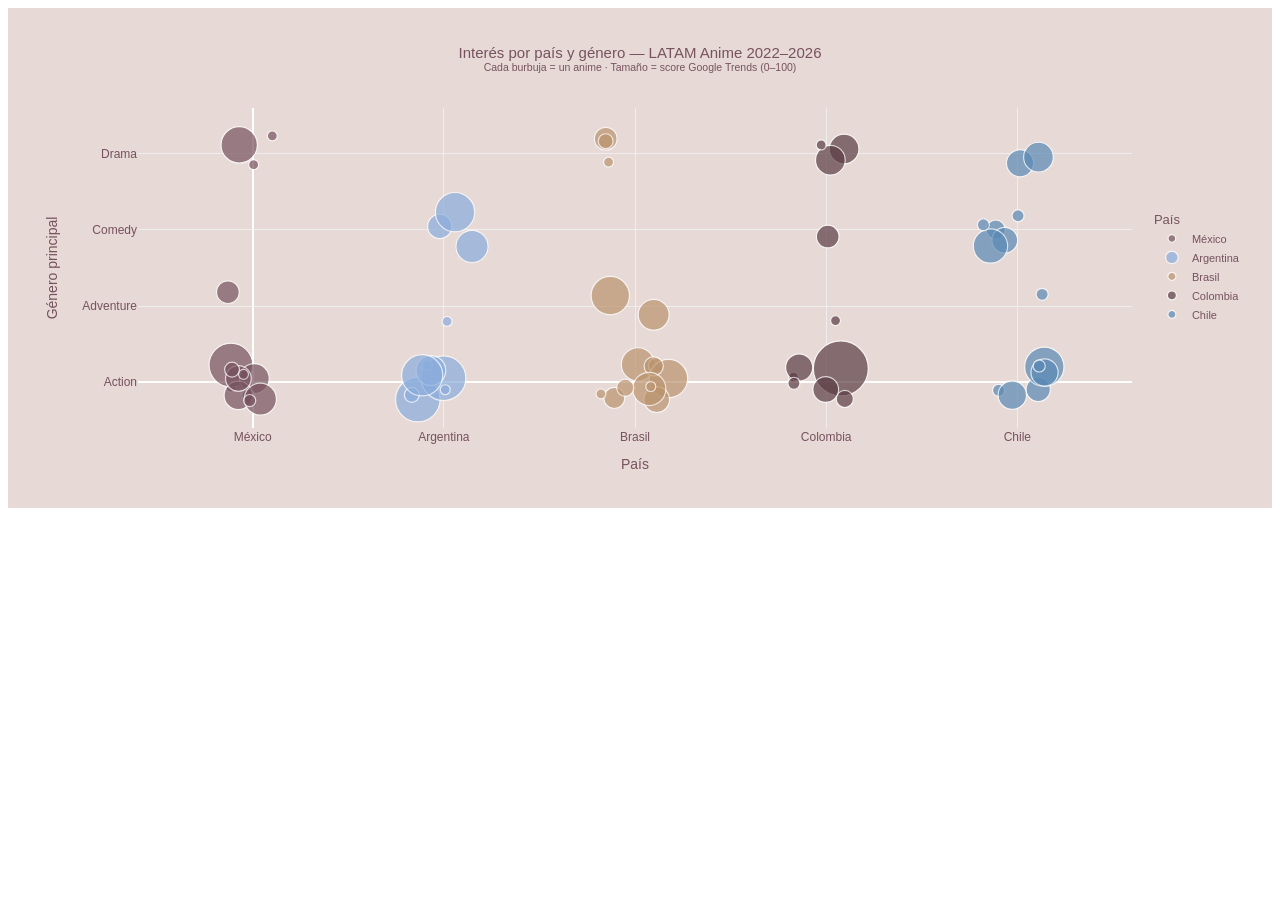
<file: bubble1.html>
<html>
<head><meta charset="utf-8" /></head>
<body>
    <div>                        <script type="text/javascript">window.PlotlyConfig = {MathJaxConfig: 'local'};</script>
        <script charset="utf-8" src="https://cdn.plot.ly/plotly-2.35.2.min.js"></script>                <div id="595f6db8-6bfd-450a-a662-cbc179fe163c" class="plotly-graph-div" style="height:500px; width:100%;"></div>            <script type="text/javascript">                                    window.PLOTLYENV=window.PLOTLYENV || {};                                    if (document.getElementById("595f6db8-6bfd-450a-a662-cbc179fe163c")) {                    Plotly.newPlot(                        "595f6db8-6bfd-450a-a662-cbc179fe163c",                        [{"customdata":[["SPY×FAMILY","Action",1.0,"México"],["Blue Lock","Action",26.0,"México"],["Kusuriya no Hitorigoto","Drama",18.0,"México"],["Kaijuu 8-gou","Action",12.0,"México"],["VINLAND SAGA SEASON 2","Action",2.0,"México"],["Gachiakuta","Action",11.0,"México"],["Summer Time Render","Action",14.0,"México"],["Dungeon Meshi","Adventure",7.0,"México"],["Lycoris Recoil","Action",9.0,"México"],["Dr. STONE: NEW WORLD","Action",1.0,"México"],["BLEACH: Sennen Kessen-hen","Action",2.0,"México"],["Kusuriya no Hitorigoto 2nd Season","Drama",1.0,"México"],["Kage no Jitsuryokusha ni Naritakute! 2nd season","Action",3.0,"México"],["Youkoso Jitsuryoku Shijou Shugi no Kyoushitsu e 3rd Season","Drama",1.0,"México"]],"hovertemplate":"\u003cb\u003e%{customdata[0]}\u003c\u002fb\u003e\u003cbr\u003ePaís: %{customdata[3]}\u003cbr\u003eGénero: %{customdata[1]}\u003cbr\u003eScore: \u003cb\u003e%{customdata[2]:.0f}\u003c\u002fb\u003e\u003cextra\u003e\u003c\u002fextra\u003e","marker":{"color":"#77525F","line":{"color":"white","width":1.2},"opacity":0.7,"size":[1.0,26.0,18.0,12.0,2.0,11.0,14.0,7.0,9.0,1.0,2.0,1.0,3.0,1.0],"sizemin":5,"sizemode":"area","sizeref":0.027107438016528925},"mode":"markers","name":"México","x":[-0.11454301180544377,-0.11397437645276381,-0.07047279253456641,0.008912315387605618,-0.024499793288838334,-0.07515750952870491,0.040267042100056605,-0.12978221016526492,-0.07482792652732147,-0.04810973641427099,-0.015814805681867078,0.10266334610148486,-0.10811743842299049,0.0051243978289001735],"y":[-0.06272994057631875,0.22535715320495808,3.1159969709057025,0.0493292420985183,-0.17199067977878174,-0.17200273983189868,-0.22095819391590027,1.1830880728874675,0.0505575058716044,0.10403628889802274,-0.23970775285209878,3.2349549260809973,0.16622132040021087,2.856169555339138],"type":"scatter"},{"customdata":[["Sono Bisque Doll wa Koi wo Suru","Comedy",8.0,"Argentina"],["Dandadan","Action",27.0,"Argentina"],["Blue Lock","Action",27.0,"Argentina"],["MASHLE","Action",3.0,"Argentina"],["Yofukashi no Uta","Comedy",14.0,"Argentina"],["Kimetsu no Yaiba: Hashira Geiko-hen","Action",1.0,"Argentina"],["Bocchi the Rock!","Comedy",21.0,"Argentina"],["Gachiakuta","Action",12.0,"Argentina"],["Summer Time Render","Action",1.0,"Argentina"],["Dungeon Meshi","Adventure",1.0,"Argentina"],["WIND BREAKER","Action",23.0,"Argentina"]],"hovertemplate":"\u003cb\u003e%{customdata[0]}\u003c\u002fb\u003e\u003cbr\u003ePaís: %{customdata[3]}\u003cbr\u003eGénero: %{customdata[1]}\u003cbr\u003eScore: \u003cb\u003e%{customdata[2]:.0f}\u003c\u002fb\u003e\u003cextra\u003e\u003c\u002fextra\u003e","marker":{"color":"#8AADDC","line":{"color":"white","width":1.2},"opacity":0.7,"size":[8.0,27.0,27.0,3.0,14.0,1.0,21.0,12.0,1.0,1.0,23.0],"sizemin":5,"sizemode":"area","sizeref":0.027107438016528925},"mode":"markers","name":"Argentina","x":[0.9784548977462565,0.8639337645441204,0.9982636876400572,0.8323798676014786,1.1473553447483615,0.9131607933760061,1.0585080223674335,0.9322159873921879,1.007224487624012,1.0168157005635807,0.8865476039891897],"y":[2.0462072844310213,-0.22677479364000114,0.05377242595071918,-0.16473793815635424,1.7825257964926398,0.22444276862666662,2.2328160165372797,0.15419867405823057,-0.09769311541331466,0.7988360570031919,0.09211651325607845],"type":"scatter"},{"customdata":[["SPY×FAMILY","Action",15.0,"Brasil"],["Sousou no Frieren","Adventure",20.0,"Brasil"],["Kimetsu no Yaiba: Katanakaji no Sato-hen","Action",3.0,"Brasil"],["[Oshi no Ko]","Drama",7.0,"Brasil"],["Blue Lock","Action",20.0,"Brasil"],["Kaijuu 8-gou","Action",5.0,"Brasil"],["Boku no Hero Academia 6","Action",6.0,"Brasil"],["Kimetsu no Yaiba: Hashira Geiko-hen","Action",1.0,"Brasil"],["Gachiakuta","Action",9.0,"Brasil"],["Summer Time Render","Action",15.0,"Brasil"],["Jujutsu Kaisen: Shimetsu Kaiyuu - Zenpen","Action",1.0,"Brasil"],["Dungeon Meshi","Adventure",13.0,"Brasil"],["Kusuriya no Hitorigoto 2nd Season","Drama",3.0,"Brasil"],["Kage no Jitsuryokusha ni Naritakute! 2nd season","Action",4.0,"Brasil"],["Youkoso Jitsuryoku Shijou Shugi no Kyoushitsu e 3rd Season","Drama",1.0,"Brasil"]],"hovertemplate":"\u003cb\u003e%{customdata[0]}\u003c\u002fb\u003e\u003cbr\u003ePaís: %{customdata[3]}\u003cbr\u003eGénero: %{customdata[1]}\u003cbr\u003eScore: \u003cb\u003e%{customdata[2]:.0f}\u003c\u002fb\u003e\u003cextra\u003e\u003c\u002fextra\u003e","marker":{"color":"#BB946E","line":{"color":"white","width":1.2},"opacity":0.7,"size":[15.0,20.0,3.0,7.0,20.0,5.0,6.0,1.0,9.0,15.0,1.0,13.0,3.0,4.0,1.0],"sizemin":5,"sizemode":"area","sizeref":0.027107438016528925},"mode":"markers","name":"Brasil","x":[2.0153705899369694,1.8707327209909146,2.1087909130714544,1.8468382317247176,2.175279297176186,2.098008116946797,1.891537645352302,1.821987962164497,2.1135661142437403,2.074468643785142,2.0824425804947553,2.0976573248069403,1.8466560746242726,1.949047662275938,1.8617128614290468],"y":[0.23479231388227928,1.1375664116805573,0.21974947078209456,3.1974136752138245,0.04894998940554257,0.21093711751155841,-0.20575374897404025,-0.1520085687904274,-0.22738635554473097,-0.08733483461836783,-0.055661355155258996,0.8856745158869479,3.164368754575965,-0.07162333665320536,2.8904672548436903],"type":"scatter"},{"customdata":[["Dandadan","Action",41.0,"Colombia"],["[Oshi no Ko]","Drama",12.0,"Colombia"],["Kusuriya no Hitorigoto","Drama",12.0,"Colombia"],["MASHLE","Action",4.0,"Colombia"],["Kaijuu 8-gou","Action",9.0,"Colombia"],["Yofukashi no Uta","Comedy",7.0,"Colombia"],["Youkoso Jitsuryoku Shijou Shugi no Kyoushitsu e 2nd Season","Drama",1.0,"Colombia"],["Zom 100: Zombie ni Naru Made ni Shitai 100 no Koto","Action",1.0,"Colombia"],["Gachiakuta","Action",10.0,"Colombia"],["Summer Time Render","Action",2.0,"Colombia"],["Mushoku Tensei II: Isekai Ittara Honki Dasu Part 2","Adventure",1.0,"Colombia"]],"hovertemplate":"\u003cb\u003e%{customdata[0]}\u003c\u002fb\u003e\u003cbr\u003ePaís: %{customdata[3]}\u003cbr\u003eGénero: %{customdata[1]}\u003cbr\u003eScore: \u003cb\u003e%{customdata[2]:.0f}\u003c\u002fb\u003e\u003cextra\u003e\u003c\u002fextra\u003e","marker":{"color":"#5C3D45","line":{"color":"white","width":1.2},"opacity":0.7,"size":[41.0,12.0,12.0,4.0,9.0,7.0,1.0,1.0,10.0,2.0,1.0],"sizemin":5,"sizemode":"area","sizeref":0.027107438016528925},"mode":"markers","name":"Colombia","x":[3.0767681234002784,3.093882617502083,3.0220597911250184,3.097548184783642,2.9977664146911804,3.008183818577518,2.9739147666090777,2.8291508856278744,2.8588409137175894,2.8313145068472245,3.049107748054961],"y":[0.18155171293779676,3.061649063413779,2.9154490124263246,-0.21822082485698818,-0.0945088391421689,1.9125916610133735,3.114803089169032,0.06877873567760656,0.19360637128816327,-0.013892537419025353,0.8097971229691509],"type":"scatter"},{"customdata":[["Jujutsu Kaisen 2nd Season","Action",8.0,"Chile"],["Sono Bisque Doll wa Koi wo Suru","Comedy",5.0,"Chile"],["Dandadan","Action",21.0,"Chile"],["[Oshi no Ko]","Drama",10.0,"Chile"],["Kusuriya no Hitorigoto","Drama",12.0,"Chile"],["MASHLE","Action",10.0,"Chile"],["Yofukashi no Uta","Comedy",9.0,"Chile"],["Bocchi the Rock!","Comedy",16.0,"Chile"],["SPY×FAMILY Season 2","Action",2.0,"Chile"],["Gachiakuta","Action",11.0,"Chile"],["Summer Time Render","Action",2.0,"Chile"],["Dungeon Meshi","Adventure",2.0,"Chile"],["Kawaii dake ja Nai Shikimori-san","Comedy",2.0,"Chile"],["Yamada-kun to Lv999 no Koi wo Suru","Comedy",2.0,"Chile"]],"hovertemplate":"\u003cb\u003e%{customdata[0]}\u003c\u002fb\u003e\u003cbr\u003ePaís: %{customdata[3]}\u003cbr\u003eGénero: %{customdata[1]}\u003cbr\u003eScore: \u003cb\u003e%{customdata[2]:.0f}\u003c\u002fb\u003e\u003cextra\u003e\u003c\u002fextra\u003e","marker":{"color":"#5A8AB5","line":{"color":"white","width":1.2},"opacity":0.7,"size":[8.0,5.0,21.0,10.0,12.0,10.0,9.0,16.0,2.0,11.0,2.0,2.0,2.0,2.0],"sizemin":5,"sizemode":"area","sizeref":0.027107438016528925},"mode":"markers","name":"Chile","x":[4.109321947683681,3.887165221198973,4.141321239456392,4.014163207089634,4.1106784558590626,4.142592867972458,3.934481250989871,3.859618692829964,3.902056658515099,3.973758803905452,4.1144853157320975,4.129863009972284,3.822502766991229,4.003869028927924],"y":[-0.09282200946183666,2.0042853455823515,0.2037832369630465,2.8746461145744373,2.9551914615178148,0.12777556927152434,1.8643990827458112,1.7884899549143964,-0.10512427354311599,-0.1693893563729978,0.21484882617128653,1.1540601897822085,2.066701878255212,2.185730295093859],"type":"scatter"}],                        {"template":{"data":{"histogram2dcontour":[{"type":"histogram2dcontour","colorbar":{"outlinewidth":0,"ticks":""},"colorscale":[[0.0,"#0d0887"],[0.1111111111111111,"#46039f"],[0.2222222222222222,"#7201a8"],[0.3333333333333333,"#9c179e"],[0.4444444444444444,"#bd3786"],[0.5555555555555556,"#d8576b"],[0.6666666666666666,"#ed7953"],[0.7777777777777778,"#fb9f3a"],[0.8888888888888888,"#fdca26"],[1.0,"#f0f921"]]}],"choropleth":[{"type":"choropleth","colorbar":{"outlinewidth":0,"ticks":""}}],"histogram2d":[{"type":"histogram2d","colorbar":{"outlinewidth":0,"ticks":""},"colorscale":[[0.0,"#0d0887"],[0.1111111111111111,"#46039f"],[0.2222222222222222,"#7201a8"],[0.3333333333333333,"#9c179e"],[0.4444444444444444,"#bd3786"],[0.5555555555555556,"#d8576b"],[0.6666666666666666,"#ed7953"],[0.7777777777777778,"#fb9f3a"],[0.8888888888888888,"#fdca26"],[1.0,"#f0f921"]]}],"heatmap":[{"type":"heatmap","colorbar":{"outlinewidth":0,"ticks":""},"colorscale":[[0.0,"#0d0887"],[0.1111111111111111,"#46039f"],[0.2222222222222222,"#7201a8"],[0.3333333333333333,"#9c179e"],[0.4444444444444444,"#bd3786"],[0.5555555555555556,"#d8576b"],[0.6666666666666666,"#ed7953"],[0.7777777777777778,"#fb9f3a"],[0.8888888888888888,"#fdca26"],[1.0,"#f0f921"]]}],"heatmapgl":[{"type":"heatmapgl","colorbar":{"outlinewidth":0,"ticks":""},"colorscale":[[0.0,"#0d0887"],[0.1111111111111111,"#46039f"],[0.2222222222222222,"#7201a8"],[0.3333333333333333,"#9c179e"],[0.4444444444444444,"#bd3786"],[0.5555555555555556,"#d8576b"],[0.6666666666666666,"#ed7953"],[0.7777777777777778,"#fb9f3a"],[0.8888888888888888,"#fdca26"],[1.0,"#f0f921"]]}],"contourcarpet":[{"type":"contourcarpet","colorbar":{"outlinewidth":0,"ticks":""}}],"contour":[{"type":"contour","colorbar":{"outlinewidth":0,"ticks":""},"colorscale":[[0.0,"#0d0887"],[0.1111111111111111,"#46039f"],[0.2222222222222222,"#7201a8"],[0.3333333333333333,"#9c179e"],[0.4444444444444444,"#bd3786"],[0.5555555555555556,"#d8576b"],[0.6666666666666666,"#ed7953"],[0.7777777777777778,"#fb9f3a"],[0.8888888888888888,"#fdca26"],[1.0,"#f0f921"]]}],"surface":[{"type":"surface","colorbar":{"outlinewidth":0,"ticks":""},"colorscale":[[0.0,"#0d0887"],[0.1111111111111111,"#46039f"],[0.2222222222222222,"#7201a8"],[0.3333333333333333,"#9c179e"],[0.4444444444444444,"#bd3786"],[0.5555555555555556,"#d8576b"],[0.6666666666666666,"#ed7953"],[0.7777777777777778,"#fb9f3a"],[0.8888888888888888,"#fdca26"],[1.0,"#f0f921"]]}],"mesh3d":[{"type":"mesh3d","colorbar":{"outlinewidth":0,"ticks":""}}],"scatter":[{"fillpattern":{"fillmode":"overlay","size":10,"solidity":0.2},"type":"scatter"}],"parcoords":[{"type":"parcoords","line":{"colorbar":{"outlinewidth":0,"ticks":""}}}],"scatterpolargl":[{"type":"scatterpolargl","marker":{"colorbar":{"outlinewidth":0,"ticks":""}}}],"bar":[{"error_x":{"color":"#77525F"},"error_y":{"color":"#77525F"},"marker":{"line":{"color":"#E6D9D6","width":0.5},"pattern":{"fillmode":"overlay","size":10,"solidity":0.2}},"type":"bar"}],"scattergeo":[{"type":"scattergeo","marker":{"colorbar":{"outlinewidth":0,"ticks":""}}}],"scatterpolar":[{"type":"scatterpolar","marker":{"colorbar":{"outlinewidth":0,"ticks":""}}}],"histogram":[{"marker":{"pattern":{"fillmode":"overlay","size":10,"solidity":0.2}},"type":"histogram"}],"scattergl":[{"type":"scattergl","marker":{"colorbar":{"outlinewidth":0,"ticks":""}}}],"scatter3d":[{"type":"scatter3d","line":{"colorbar":{"outlinewidth":0,"ticks":""}},"marker":{"colorbar":{"outlinewidth":0,"ticks":""}}}],"scattermapbox":[{"type":"scattermapbox","marker":{"colorbar":{"outlinewidth":0,"ticks":""}}}],"scatterternary":[{"type":"scatterternary","marker":{"colorbar":{"outlinewidth":0,"ticks":""}}}],"scattercarpet":[{"type":"scattercarpet","marker":{"colorbar":{"outlinewidth":0,"ticks":""}}}],"carpet":[{"aaxis":{"endlinecolor":"#2a3f5f","gridcolor":"white","linecolor":"white","minorgridcolor":"white","startlinecolor":"#2a3f5f"},"baxis":{"endlinecolor":"#2a3f5f","gridcolor":"white","linecolor":"white","minorgridcolor":"white","startlinecolor":"#2a3f5f"},"type":"carpet"}],"table":[{"cells":{"fill":{"color":"#E6D9D6"},"line":{"color":"white"}},"header":{"fill":{"color":"#BB946E"},"line":{"color":"white"}},"type":"table"}],"barpolar":[{"marker":{"line":{"color":"#E6D9D6","width":0.5},"pattern":{"fillmode":"overlay","size":10,"solidity":0.2}},"type":"barpolar"}],"pie":[{"automargin":true,"type":"pie"}]},"layout":{"autotypenumbers":"strict","colorway":["#636efa","#EF553B","#00cc96","#ab63fa","#FFA15A","#19d3f3","#FF6692","#B6E880","#FF97FF","#FECB52"],"font":{"color":"#77525F"},"hovermode":"closest","hoverlabel":{"align":"left"},"paper_bgcolor":"#E6D9D6","plot_bgcolor":"#E6D9D6","polar":{"bgcolor":"#E5ECF6","angularaxis":{"gridcolor":"white","linecolor":"white","ticks":""},"radialaxis":{"gridcolor":"white","linecolor":"white","ticks":""}},"ternary":{"bgcolor":"#E5ECF6","aaxis":{"gridcolor":"white","linecolor":"white","ticks":""},"baxis":{"gridcolor":"white","linecolor":"white","ticks":""},"caxis":{"gridcolor":"white","linecolor":"white","ticks":""}},"coloraxis":{"colorbar":{"outlinewidth":0,"ticks":""}},"colorscale":{"sequential":[[0.0,"#0d0887"],[0.1111111111111111,"#46039f"],[0.2222222222222222,"#7201a8"],[0.3333333333333333,"#9c179e"],[0.4444444444444444,"#bd3786"],[0.5555555555555556,"#d8576b"],[0.6666666666666666,"#ed7953"],[0.7777777777777778,"#fb9f3a"],[0.8888888888888888,"#fdca26"],[1.0,"#f0f921"]],"sequentialminus":[[0.0,"#0d0887"],[0.1111111111111111,"#46039f"],[0.2222222222222222,"#7201a8"],[0.3333333333333333,"#9c179e"],[0.4444444444444444,"#bd3786"],[0.5555555555555556,"#d8576b"],[0.6666666666666666,"#ed7953"],[0.7777777777777778,"#fb9f3a"],[0.8888888888888888,"#fdca26"],[1.0,"#f0f921"]],"diverging":[[0,"#8e0152"],[0.1,"#c51b7d"],[0.2,"#de77ae"],[0.3,"#f1b6da"],[0.4,"#fde0ef"],[0.5,"#f7f7f7"],[0.6,"#e6f5d0"],[0.7,"#b8e186"],[0.8,"#7fbc41"],[0.9,"#4d9221"],[1,"#276419"]]},"xaxis":{"gridcolor":"white","linecolor":"white","ticks":"","title":{"standoff":15},"zerolinecolor":"white","automargin":true,"zerolinewidth":2},"yaxis":{"gridcolor":"white","linecolor":"white","ticks":"","title":{"standoff":15},"zerolinecolor":"white","automargin":true,"zerolinewidth":2},"scene":{"xaxis":{"backgroundcolor":"#E5ECF6","gridcolor":"white","linecolor":"white","showbackground":true,"ticks":"","zerolinecolor":"white","gridwidth":2},"yaxis":{"backgroundcolor":"#E5ECF6","gridcolor":"white","linecolor":"white","showbackground":true,"ticks":"","zerolinecolor":"white","gridwidth":2},"zaxis":{"backgroundcolor":"#E5ECF6","gridcolor":"white","linecolor":"white","showbackground":true,"ticks":"","zerolinecolor":"white","gridwidth":2}},"shapedefaults":{"line":{"color":"#77525F"}},"annotationdefaults":{"arrowcolor":"#2a3f5f","arrowhead":0,"arrowwidth":1},"geo":{"bgcolor":"white","landcolor":"#E5ECF6","subunitcolor":"white","showland":true,"showlakes":true,"lakecolor":"white"},"title":{"x":0.05},"mapbox":{"style":"light"}}},"title":{"font":{"size":15},"text":"Interés por país y género — LATAM Anime 2022–2026\u003cbr\u003e\u003csup\u003eCada burbuja = un anime · Tamaño = score Google Trends (0–100)\u003c\u002fsup\u003e","x":0.5},"xaxis":{"tickfont":{"size":12},"title":{"text":"País"},"tickmode":"array","tickvals":[0,1,2,3,4],"ticktext":["México","Argentina","Brasil","Colombia","Chile"],"showgrid":true,"gridcolor":"#eeeeee","range":[-0.6,4.6]},"yaxis":{"tickfont":{"size":12},"title":{"text":"Género principal"},"tickmode":"array","tickvals":[0,1,2,3],"ticktext":["Action","Adventure","Comedy","Drama"],"showgrid":true,"gridcolor":"#eeeeee","range":[-0.6,3.6]},"legend":{"font":{"size":11},"title":{"text":"País"},"orientation":"v","x":1.02,"y":0.5},"margin":{"t":100,"b":80,"l":130,"r":140},"hoverlabel":{"font":{"size":12},"bgcolor":"white"},"plot_bgcolor":"#E6D9D6","paper_bgcolor":"#E6D9D6","height":500,"autosize":true},                        {"responsive": true}                    )                };                            </script>        </div>
</body>
</html>
</file>
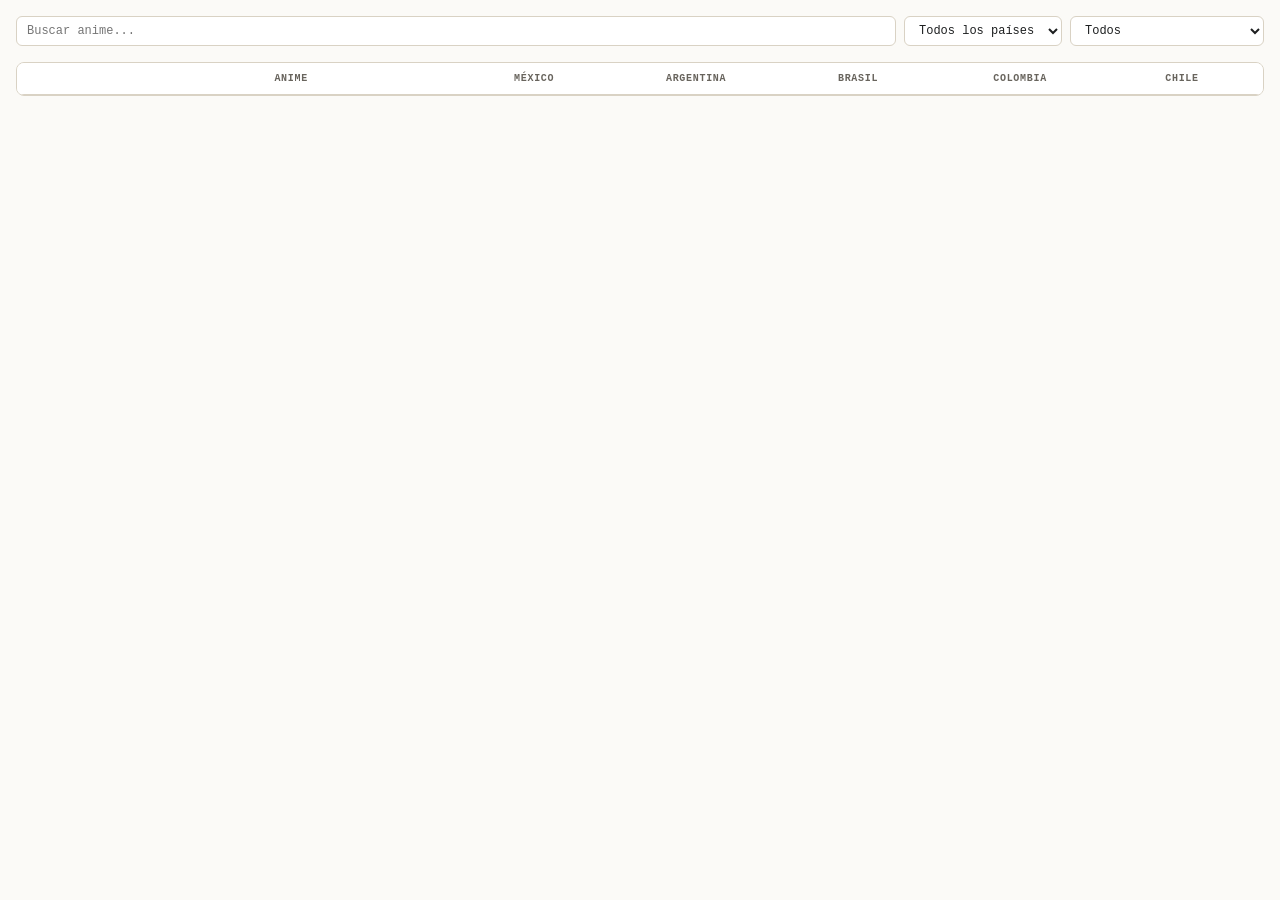
<file: tabla1_interactiva.html>
<!doctype html>
<html lang="es">
<head>
  <meta charset="utf-8">
  <meta name="viewport" content="width=device-width, initial-scale=1">
  <title>Interés en anime por país — LATAM 2022–2026</title>
  <style>
    :root {
      --fondo: #fbfaf7;
      --texto: #1d1f20;
      --muted: #68645d;
      --linea: #d9d2c4;
      --panel: #ffffff;
    }
    * { box-sizing: border-box; margin: 0; padding: 0; }
    body {
      background: var(--fondo);
      color: var(--texto);
      font-family: "American Typewriter", "Courier New", Courier, monospace;
      font-size: 13px;
      padding: 1rem;
    }
    .controls {
      display: flex;
      gap: 8px;
      margin-bottom: 1rem;
      flex-wrap: wrap;
    }
    input, select {
      font-family: inherit;
      font-size: 12px;
      padding: 6px 10px;
      border: 1px solid var(--linea);
      border-radius: 6px;
      background: var(--panel);
      color: var(--texto);
      outline: none;
    }
    input { flex: 1; min-width: 160px; }
    input:focus, select:focus { border-color: var(--muted); }
    .tbl-scroll {
      overflow-x: auto;
      border: 0.5px solid var(--linea);
      border-radius: 8px;
    }
    table {
      width: 100%;
      border-collapse: collapse;
      table-layout: fixed;
    }
    th {
      padding: 10px 12px;
      font-size: 10px;
      font-weight: 700;
      letter-spacing: 0.07em;
      text-transform: uppercase;
      color: var(--muted);
      border-bottom: 1px solid var(--linea);
      text-align: center;
      cursor: pointer;
      user-select: none;
      white-space: nowrap;
      background: var(--panel);
    }
    th:first-child { text-align: left; }
    th.sorted-asc::after  { content: " ↑"; }
    th.sorted-desc::after { content: " ↓"; }
    td {
      padding: 6px 12px;
      border-bottom: 0.5px solid var(--linea);
      text-align: center;
      color: var(--texto);
      vertical-align: middle;
    }
    td:first-child { text-align: left; font-size: 12px; }
    tr:last-child td { border-bottom: none; }
    tr:hover td { background: rgba(0,0,0,0.02); }
    .bar {
      display: inline-block;
      height: 12px;
      border-radius: 2px;
      vertical-align: middle;
      margin-right: 4px;
    }
    .val { vertical-align: middle; font-weight: 700; }
    .dash { color: var(--linea); }
    .col-img     { width: 52px; }
    .col-anime   { width: 26%; }
    .col-country { width: 13%; }
    .anime-thumb {
      width: 36px; height: 52px;
      object-fit: cover;
      border-radius: 4px;
      display: block;
      background: var(--linea);
    }
    .thumb-placeholder {
      width: 36px; height: 52px;
      border-radius: 4px;
      background: var(--linea);
      display: inline-block;
    }
    .footer {
      font-size: 11px;
      color: var(--muted);
      margin-top: 0.75rem;
      letter-spacing: 0;
      text-transform: none;
    }
  </style>
</head>
<body>
  <div class="controls">
    <input type="text" id="search" placeholder="Buscar anime...">
    <select id="filter-country">
      <option value="all">Todos los países</option>
      <option value="MX">México</option>
      <option value="AR">Argentina</option>
      <option value="BR">Brasil</option>
      <option value="CO">Colombia</option>
      <option value="CL">Chile</option>
    </select>
    <select id="filter-mode">
      <option value="all">Todos</option>
      <option value="present">Con al menos un score</option>
    </select>
  </div>

  <div class="tbl-scroll">
    <table>
      <thead>
        <tr>
          <th class="col-img"></th>
          <th class="col-anime" data-col="anime">Anime</th>
          <th class="col-country" data-col="MX">México</th>
          <th class="col-country" data-col="AR">Argentina</th>
          <th class="col-country" data-col="BR">Brasil</th>
          <th class="col-country" data-col="CO">Colombia</th>
          <th class="col-country" data-col="CL">Chile</th>
        </tr>
      </thead>
      <tbody id="tbody"></tbody>
    </table>
  </div>
  <p class="footer" id="row-count"></p>

  <script>
    const DATA = [
      {anime:"Blue Lock",                     MX:26, AR:27,  BR:20,  CO:null, CL:null},
      {anime:"Kusuriya no Hitorigoto",         MX:18, AR:null,BR:null,CO:12,  CL:12},
      {anime:"Summer Time Render",             MX:14, AR:1,   BR:15,  CO:2,   CL:2},
      {anime:"Kaijuu 8-gou",                  MX:12, AR:null,BR:5,   CO:9,   CL:null},
      {anime:"Gachiakuta",                     MX:11, AR:12,  BR:9,   CO:10,  CL:11},
      {anime:"Lycoris Recoil",                MX:9,  AR:null,BR:null,CO:null,CL:null},
      {anime:"Dungeon Meshi",                  MX:7,  AR:1,   BR:13,  CO:null,CL:2},
      {anime:"Kage no Jitsuryokusha ni Naritakute", MX:3, AR:null, BR:4, CO:null, CL:null},
      {anime:"BLEACH: Sennen Kessen-hen",      MX:2,  AR:null,BR:null,CO:null,CL:null},
      {anime:"VINLAND SAGA SEASON 2",          MX:2,  AR:null,BR:null,CO:null,CL:null},
      {anime:"SPY×FAMILY",                    MX:1,  AR:null,BR:15,  CO:null,CL:null},
      {anime:"Kusuriya no Hitorigoto 2nd Season", MX:1, AR:null, BR:3, CO:null, CL:null},
      {anime:"Youkoso Jitsuryoku Shijou Shugi no Kyoushitsu e", MX:1, AR:null, BR:1, CO:null, CL:null},
      {anime:"Dr. STONE: NEW WORLD",           MX:1,  AR:null,BR:null,CO:null,CL:null},
      {anime:"Dandadan",                       MX:null,AR:27, BR:null,CO:41,  CL:21},
      {anime:"WIND BREAKER",                   MX:null,AR:23, BR:null,CO:null,CL:null},
      {anime:"Bocchi the Rock!",               MX:null,AR:21, BR:null,CO:null,CL:16},
      {anime:"Yofukashi no Uta",               MX:null,AR:14, BR:null,CO:7,   CL:9},
      {anime:"Sono Bisque Doll wa Koi wo Suru",MX:null,AR:8,  BR:null,CO:null,CL:5},
      {anime:"MASHLE",                         MX:null,AR:3,  BR:null,CO:4,   CL:10},
      {anime:"Kimetsu no Yaiba: Hashira Geiko-hen", MX:null, AR:1, BR:1, CO:null, CL:null},
      {anime:"Sousou no Frieren",              MX:null,AR:null,BR:20, CO:null,CL:null},
      {anime:"[Oshi no Ko]",                   MX:null,AR:null,BR:7,  CO:12,  CL:10},
      {anime:"Boku no Hero Academia 6",        MX:null,AR:null,BR:6,  CO:null,CL:null},
      {anime:"Kimetsu no Yaiba: Katanakaji no Sato-hen", MX:null, AR:null, BR:3, CO:null, CL:null},
      {anime:"Jujutsu Kaisen: Shimetsu Kaiyu-hen", MX:null, AR:null, BR:1, CO:null, CL:null},
      {anime:"Mushoku Tensei II",              MX:null,AR:null,BR:null,CO:1,   CL:null},
      {anime:"Youkoso Jitsuryoku Shijou Shugi 3rd Season", MX:null, AR:null, BR:null, CO:1, CL:null},
      {anime:"Zom 100",                        MX:null,AR:null,BR:null,CO:1,   CL:null},
      {anime:"Jujutsu Kaisen 2nd Season",      MX:null,AR:null,BR:null,CO:null,CL:8},
      {anime:"Kawaii dake ja Nai Shikimori-san",MX:null,AR:null,BR:null,CO:null,CL:2},
      {anime:"SPY×FAMILY Season 2",            MX:null,AR:null,BR:null,CO:null,CL:2},
      {anime:"Yamada-kun to Lv999 no Koi wo Suru", MX:null, AR:null, BR:null, CO:null, CL:2},
    ];

    const IMGS = {};

    async function preloadImages() {
      for (const d of DATA) {
        try {
          const url = `https://kitsu.io/api/edge/anime?filter[text]=${encodeURIComponent(d.anime)}&page[limit]=1`;
          const res = await fetch(url, { headers: { 'Accept': 'application/vnd.api+json' } });
          const json = await res.json();
          const img = json.data?.[0]?.attributes?.posterImage?.small;
          if (img) { IMGS[d.anime] = img; render(); }
          await new Promise(r => setTimeout(r, 300));
        } catch(e) {}
      }
    }
    const COLORS = {MX:"#E63946", AR:"#457B9D", BR:"#2A9D8F", CO:"#E9C46A", CL:"#F4A261"};
    const MAX = Math.max(...DATA.flatMap(d => COLS.map(c => d[c] || 0)));

    let sortCol = null, sortDir = 1, filterCountry = "all", filterMode = "all", searchVal = "";

    function cell(val, col) {
      if (val === null) return '<span class="dash">—</span>';
      const w = Math.round((val / MAX) * 48);
      return `<span class="bar" style="width:${w}px;background:${COLORS[col]};opacity:0.7"></span><span class="val">${val}</span>`;
    }

    function render() {
      let rows = DATA.filter(d => {
        if (searchVal && !d.anime.toLowerCase().includes(searchVal.toLowerCase())) return false;
        if (filterCountry !== "all" && d[filterCountry] === null) return false;
        if (filterMode === "present" && COLS.every(c => d[c] === null)) return false;
        return true;
      });

      if (sortCol) {
        rows = [...rows].sort((a, b) => {
          if (sortCol === "anime") return sortDir * a.anime.localeCompare(b.anime);
          return sortDir * ((b[sortCol] ?? -1) - (a[sortCol] ?? -1));
        });
      }

      document.getElementById("tbody").innerHTML = rows.map(d => {
        const img = IMGS[d.anime]
          ? `<img class="anime-thumb" src="${IMGS[d.anime]}" alt="${d.anime}" loading="lazy">`
          : `<span class="thumb-placeholder"></span>`;
        return `<tr><td style="text-align:center">${img}</td><td>${d.anime}</td>${COLS.map(c => `<td>${cell(d[c], c)}</td>`).join("")}</tr>`;
      }).join("");

      document.getElementById("row-count").textContent =
        `${rows.length} de ${DATA.length} series · Scores Google Trends (0–100) · — = sin datos`;
    }

    document.querySelectorAll("th[data-col]").forEach(th => {
      th.addEventListener("click", () => {
        const col = th.dataset.col;
        if (sortCol === col) sortDir *= -1;
        else { sortCol = col; sortDir = 1; }
        document.querySelectorAll("th[data-col]").forEach(t => t.classList.remove("sorted-asc","sorted-desc"));
        th.classList.add(sortDir === 1 ? "sorted-asc" : "sorted-desc");
        render();
      });
    });

    document.getElementById("search").addEventListener("input", e => { searchVal = e.target.value; render(); });
    document.getElementById("filter-country").addEventListener("change", e => { filterCountry = e.target.value; render(); });
    document.getElementById("filter-mode").addEventListener("change", e => { filterMode = e.target.value; render(); });

    render();
    preloadImages();
  </script>
</body>
</html>
</file>
